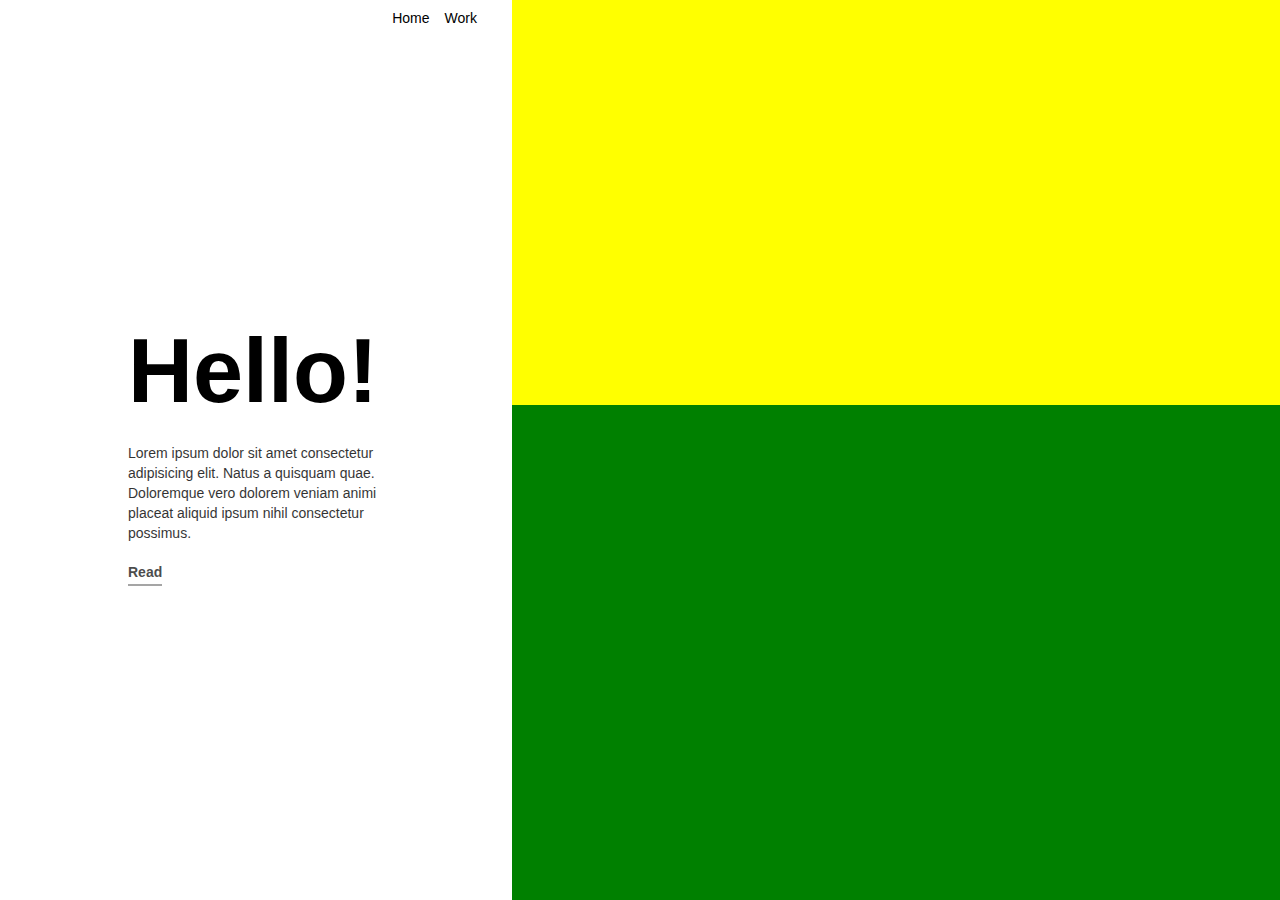
<file: LandingPage1/landingPage.html>
<!DOCTYPE html>
<html lang="en">

<head>
    <meta charset="UTF-8">
    <meta name="viewport" content="width=device-width, initial-scale=1.0">
    <title>Document</title>
    <link rel="stylesheet" href="https://cdnjs.cloudflare.com/ajax/libs/font-awesome/6.6.0/css/all.min.css"
        integrity="sha512-Kc323vGBEqzTmouAECnVceyQqyqdsSiqLQISBL29aUW4U/M7pSPA/gEUZQqv1cwx4OnYxTxve5UMg5GT6L4JJg=="
        crossorigin="anonymous" referrerpolicy="no-referrer" />
    <link rel="stylesheet" href="style.css">

</head>

<body>
    <div id="main">
        <div id="left">
            <div id="lnav">
                <i class="fa-solid fa-arrow-left"></i>
                <div id="lnavr">
                    <a href="">Home</a>
                    <a href="">Work</a>
                    <i id="twitter" class="fa-brands fa-twitter"></i>
                </div>
            </div>
            <div id="textCentre">
                <h1>Hello!</h1>
                <p>Lorem ipsum dolor sit amet consectetur adipisicing elit. Natus a quisquam quae. Doloremque vero
                    dolorem veniam animi placeat aliquid ipsum nihil consectetur possimus.</p>
                <a href="#">Read</a>
            </div>
        </div>
        <div id="right">
            <div id="rtop">
                <div id="rTopLeft"></div>
                <div id="rTopRight"></div>
            </div>
            <div id="rbottom"></div>
        </div>
    </div>
</body>

</html>
</file>
<file: LandingPage1/style.css>
* {
  padding: 0;
  margin: 0;
  box-sizing: border-box;
  font-family: "Poppins", sans-serif;
}
body,
html {
  width: 100%;
  height: 100%;
}
#main {
  display: flex;
  width: 100%;
  height: 100%;
}
#left {
  position: relative;
  width: 40%;
  height: 100%;
}
#right {
  width: 60%;
  height: 100%;
  background-color: green;
}
#rtop {
  display: flex;
  width: 100%;
  height: 45%;
  background-color: yellow;
}
#rbottom {
  width: 100%;
  height: 55%;
  background-image: url(https://media.istockphoto.com/id/1443287362/photo/woman-hiking-in-mountains-on-the-background-of-lysefjorden.jpg?s=1024x1024&w=is&k=20&c=SfJhXF81MvbZ2kAdc5tBYR9C7Xs4tmGY2GuRQr_FhDs=);
  background-size: cover;
  background-position: center;
}
#rTopLeft {
  width: 55%;
  height: 100%;
  background-image: url(https://images.unsplash.com/photo-1482938289607-e9573fc25ebb?q=80&w=1287&auto=format&fit=crop&ixlib=rb-4.0.3&ixid=M3wxMjA3fDB8MHxwaG90by1wYWdlfHx8fGVufDB8fHx8fA%3D%3D);
  background-size: cover;
  background-position: center;
}
#rTopRight {
  width: 45%;
  height: 100%;
  background-image: url(https://images.unsplash.com/photo-1458668383970-8ddd3927deed?q=80&w=1467&auto=format&fit=crop&ixlib=rb-4.0.3&ixid=M3wxMjA3fDB8MHxwaG90by1wYWdlfHx8fGVufDB8fHx8fA%3D%3D);
  background-size: cover;
  background-position: center;
}

#lnav {
  display: flex;
  justify-content: space-between;
  width: 100%;
  padding: 10px 20px;
}
#lnavr a {
  margin-right: 15px;
  text-decoration: none;
  color: black;
  font-size: 14px;
}
#lnavr {
  display: flex;
}
#twitter {
  color: rgb(69, 69, 189);
}
#left #textCentre {
  position: absolute;
  top: 50%;
  left: 50%;
  transform: translate(-50%, -50%);
}

#textCentre h1 {
  font-size: 90px;
  font-weight: 600;
}
#textCentre p {
  font-size: 14px;
  opacity: 0.8;
  line-height: 20px;
  margin-top: 20px;
  margin-bottom: 20px;
}

#textCentre a {
  text-decoration: none;
  color: black;
  font-size: 14px;
  border-bottom: 1px solid black;
  padding-bottom: 5px;
  font-weight: 600;
  opacity: 0.7;
}


@media (max-width: 650px) {
    #main{
        flex-direction: column;
    }
    #left{
        width: 100%;
    }
    #right{
        width: 100%;
    }
}
</file>
